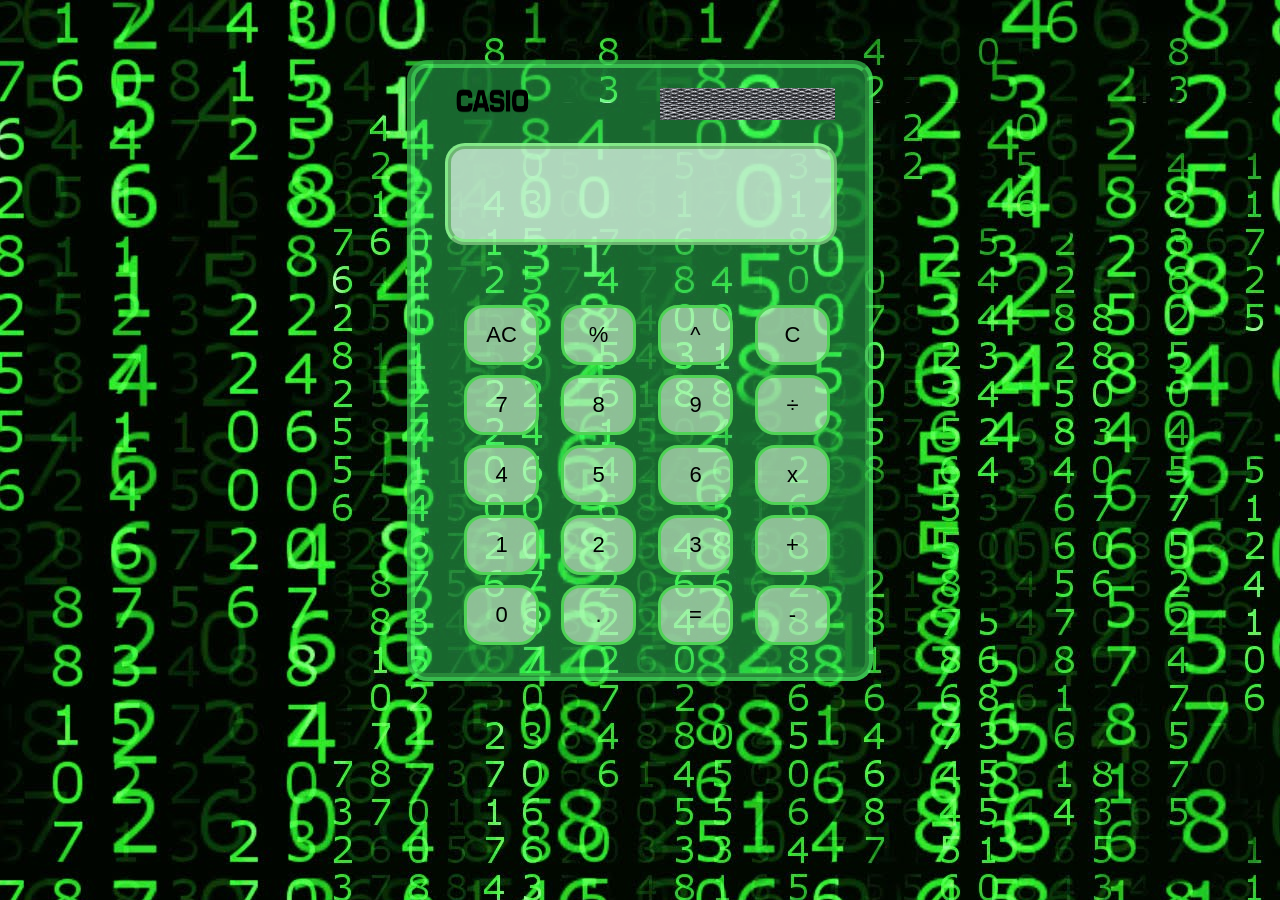
<file: P2/index.html>
<!DOCTYPE html>
<html lang="es" dir="ltr">
  <head>
    <meta charset="utf-8">
    <title>Calculadora Casio Nea</title>
    <link rel="stylesheet" href="index.css">
    <!-- Código Javascript -->
    <script src="index.js" defer></script>
  </head>
  <!-- Punto de entrada al código: en cuanto se haga
       cargado la página se llama a main() -->
  <body onload= "main()">
    <div class="calcu">
      <img style="float:left;" id="logo" src="casio.png" alt="logo de casio"/>
      <img style="float:right;" id="gris" src="gris.jpg" alt="rectangulo gris"/>
      <p id="display"></p>
      <div class="botones">
        <div class="primera_linea">
  <!--button type="button" value="3.14159265359" class="digito">π</button>-->
          <button class="boton" id="clear">AC</button>
          <button class="cdigito" value="*0.01">%</button>
          <button class="operacion" value="**">^</button>
          <button id="borra_ultimo">C</button>
        </div>
        <div class="segunda_linea">
          <button class="cdigito" value="7">7</button>
          <button class="cdigito" value="8">8</button>
          <button class="cdigito" value="9">9</button>
          <button class="operacion" value="/">÷</button>
        </div>
        <div class="tercera_linea">
          <button class="cdigito" value="4">4</button>
          <button class="cdigito" value="5">5</button>
          <button class="cdigito" value="6">6</button>
          <button class="operacion" value="*">x</button>
        </div>
        <div class="cuarta_linea">
          <button class="cdigito" value="1">1</button>
          <button class="cdigito" value="2">2</button>
          <button class="cdigito" value="3">3</button>
          <button class="operacion" value="+">+</button>
        </div>
        <div class="quinta_linea">
          <button class="cdigito" value="0">0</button>
          <button id= "punto" value=".">.</button>
          <button id="igual">=</button>
          <button class="operacion" value="-">-</button>
        </div>
      </div>
    </div>
  </body>
</html>
</file>
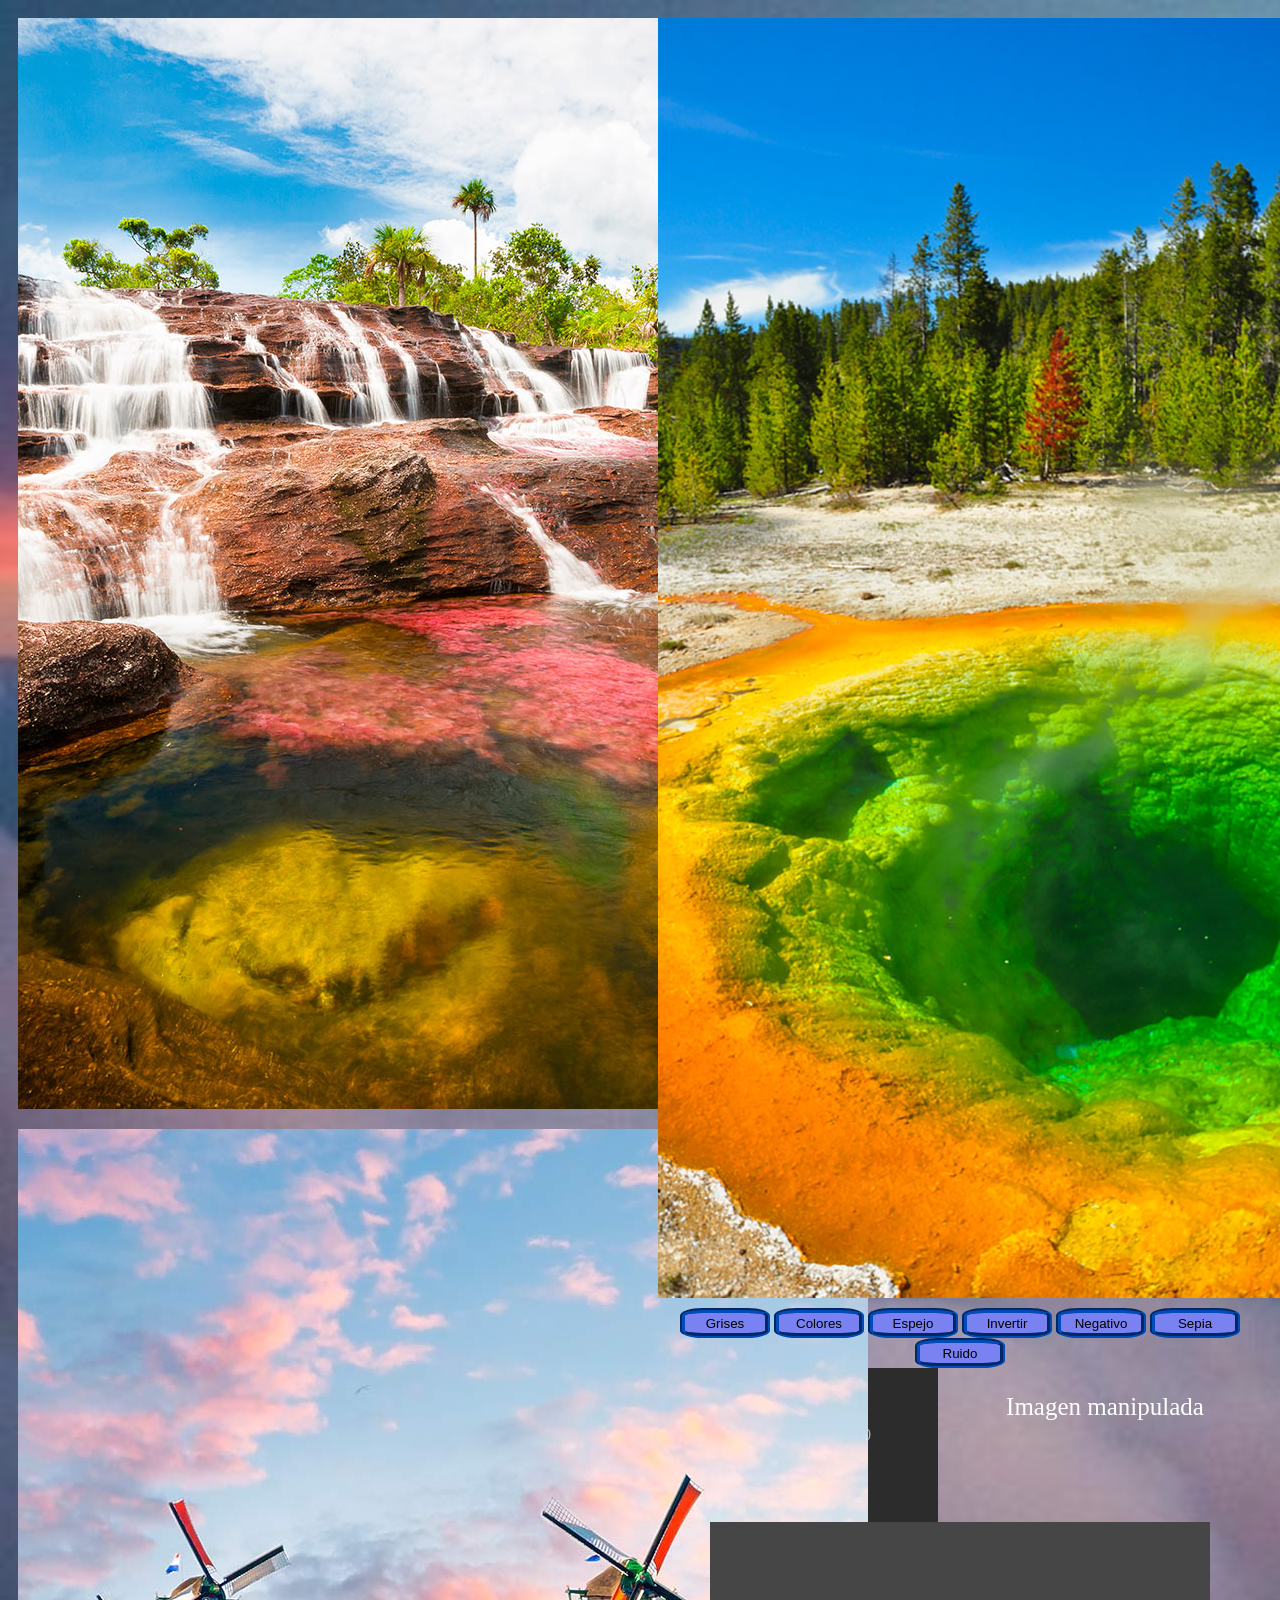
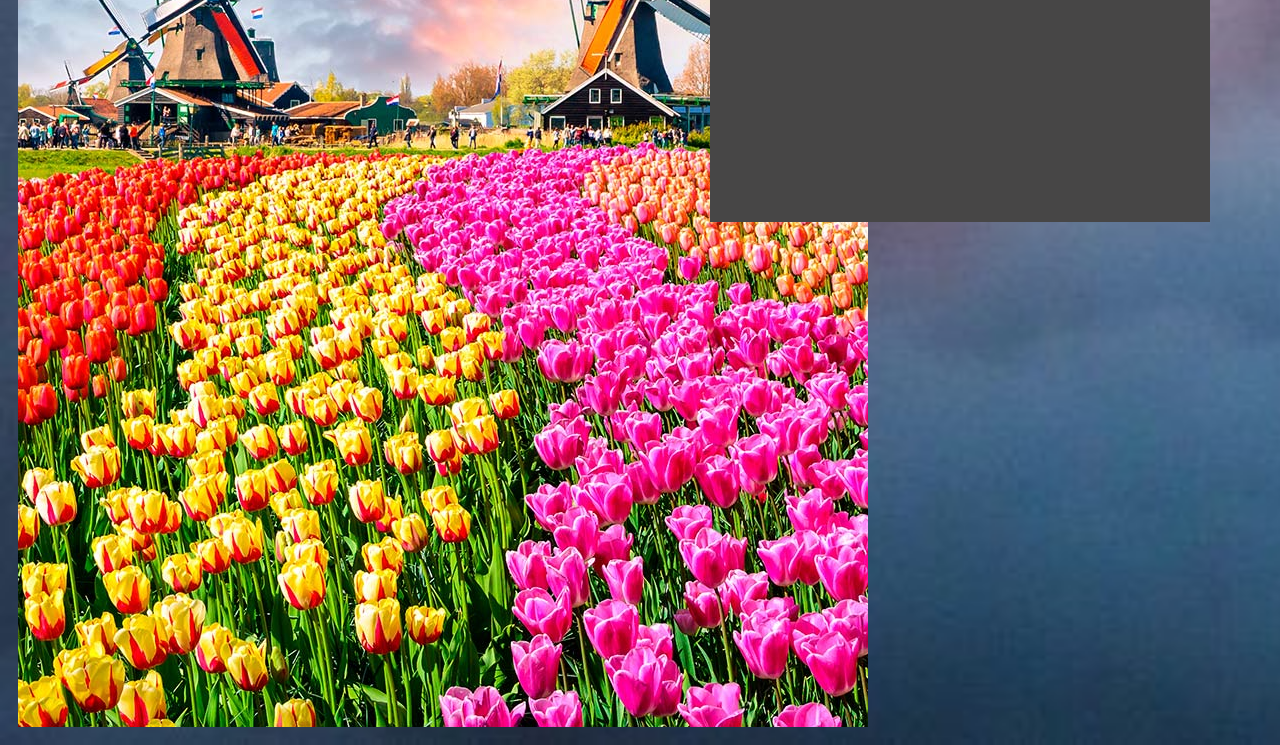
<file: P4/index.html>
<html lang="en">
<head>
    <meta charset="UTF-8">
    <meta http-equiv="X-UA-Compatible" content="IE=edge">
    <meta name="viewport" content="width=device-width, initial-scale=1.0">
    <link rel="stylesheet" href="style.css">
    <script src="filtros.js" defer></script>
    <title>Filtros</title>
</head>
    <body onload="main()">
        <div class="imagenes" id="original">
            <img src="img1.jpg" class="imag" >
            <img src="img2.jpg" class="imag">
            <img src="img3.jpg" class="imag">
            
        </div>
    <div class="buttons">
        <button class="modes">Grises</button>
        <button class="modes">Colores</button>
        <button class="modes">Espejo</button>
        <button class="modes">Invertir</button>
        <button class="modes">Negativo</button>
        <button class="modes">Sepia</button>
        <button class="modes">Ruido</button>
    </div>
    <div id="deslizadores">
        <div class="des">
            <label for="deslizador_R">Red</label>
            <input name="deslizador_R" type="range" id="deslizador_R" min="0" max="255" value="255"/>
            <span id="range_R">0</span>
            <br>
            <label for="deslizador_G">Green</label>
            <input name="deslizador_G" type="range" id="deslizador_G" min="0" max="255" value="255"/>
            <span id="range_G">0</span>
            <br>
            <label for="deslizador_B">Blue</label>
            <input name="deslizador_B" type="range" id="deslizador_B" min="0" max="255" value="255"/>
            <span id="range_B">0</span>
        </div>
    </div>
    <div class="center">
        <div class="imagenes">
            <p>Imagen manipulada</p>
            <canvas id="canvas"></canvas>
        </div>
   
</div>
    
</body>
</html>
</file>
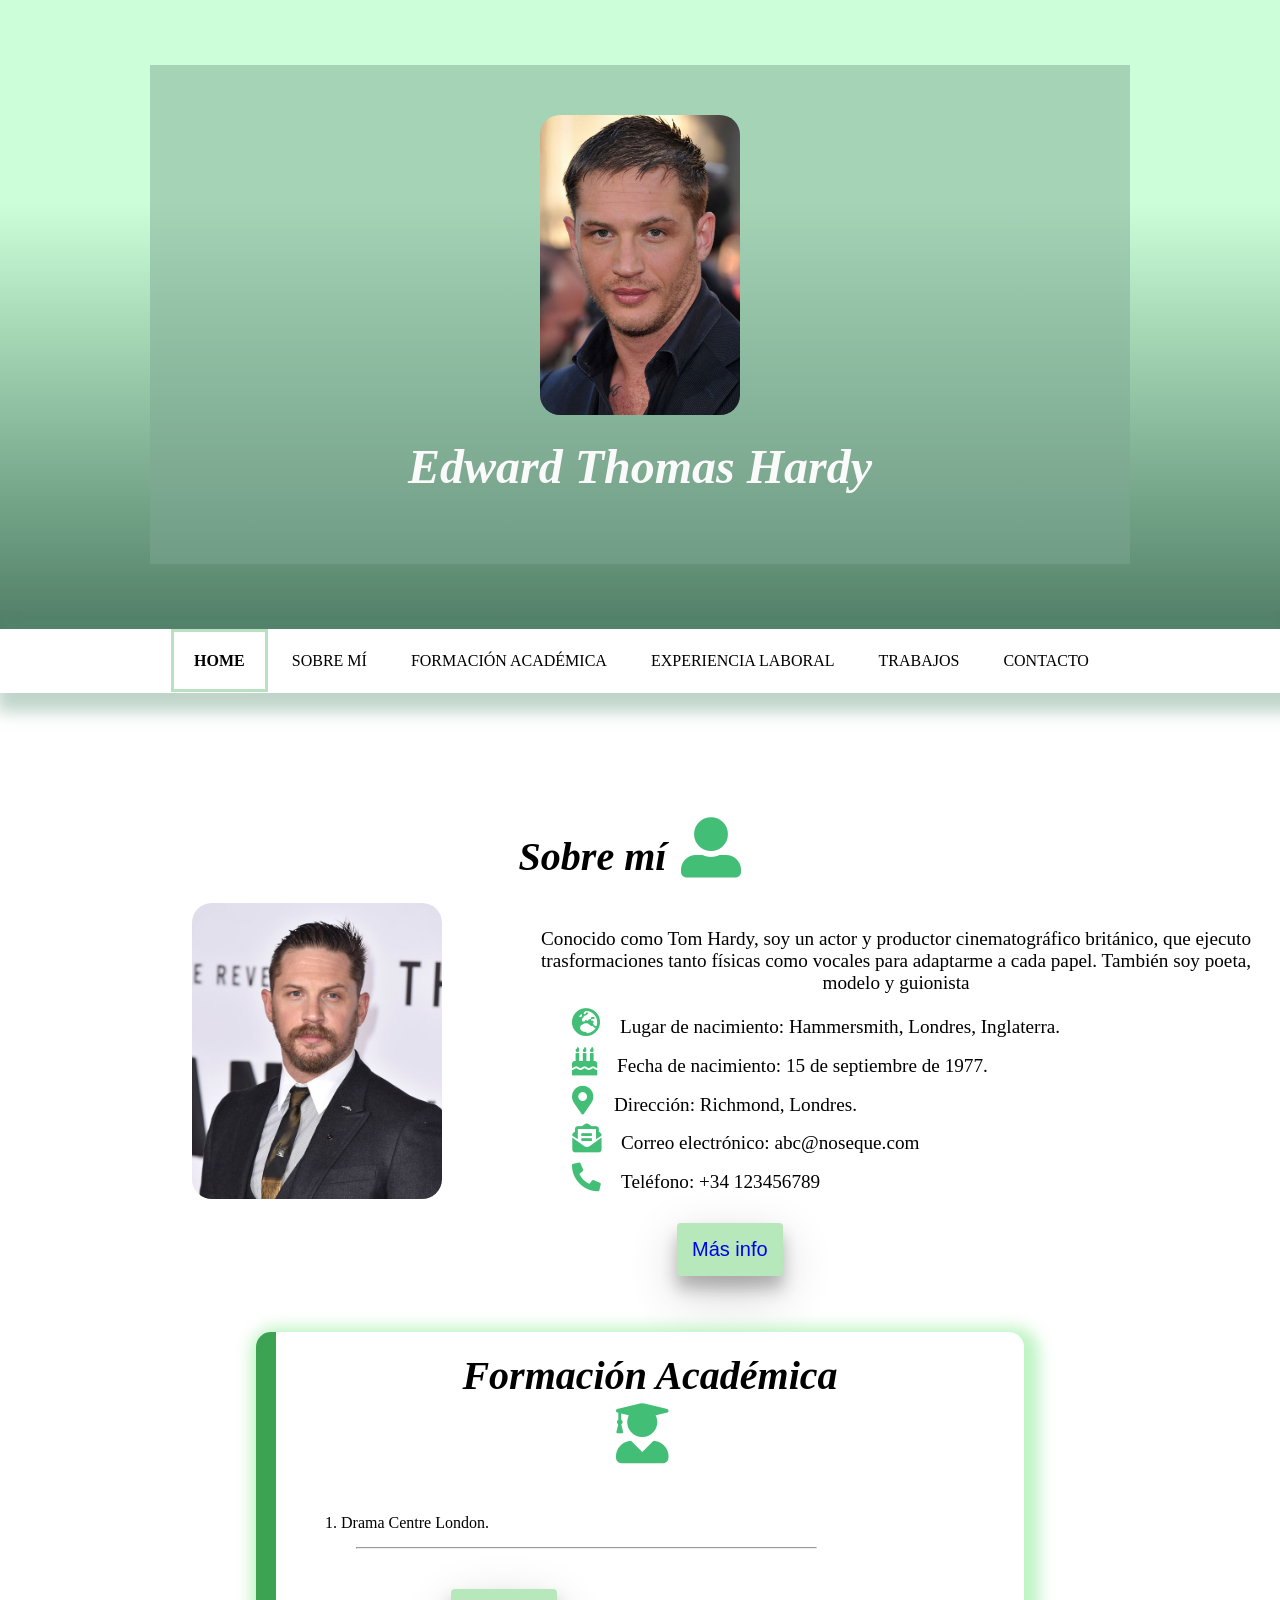
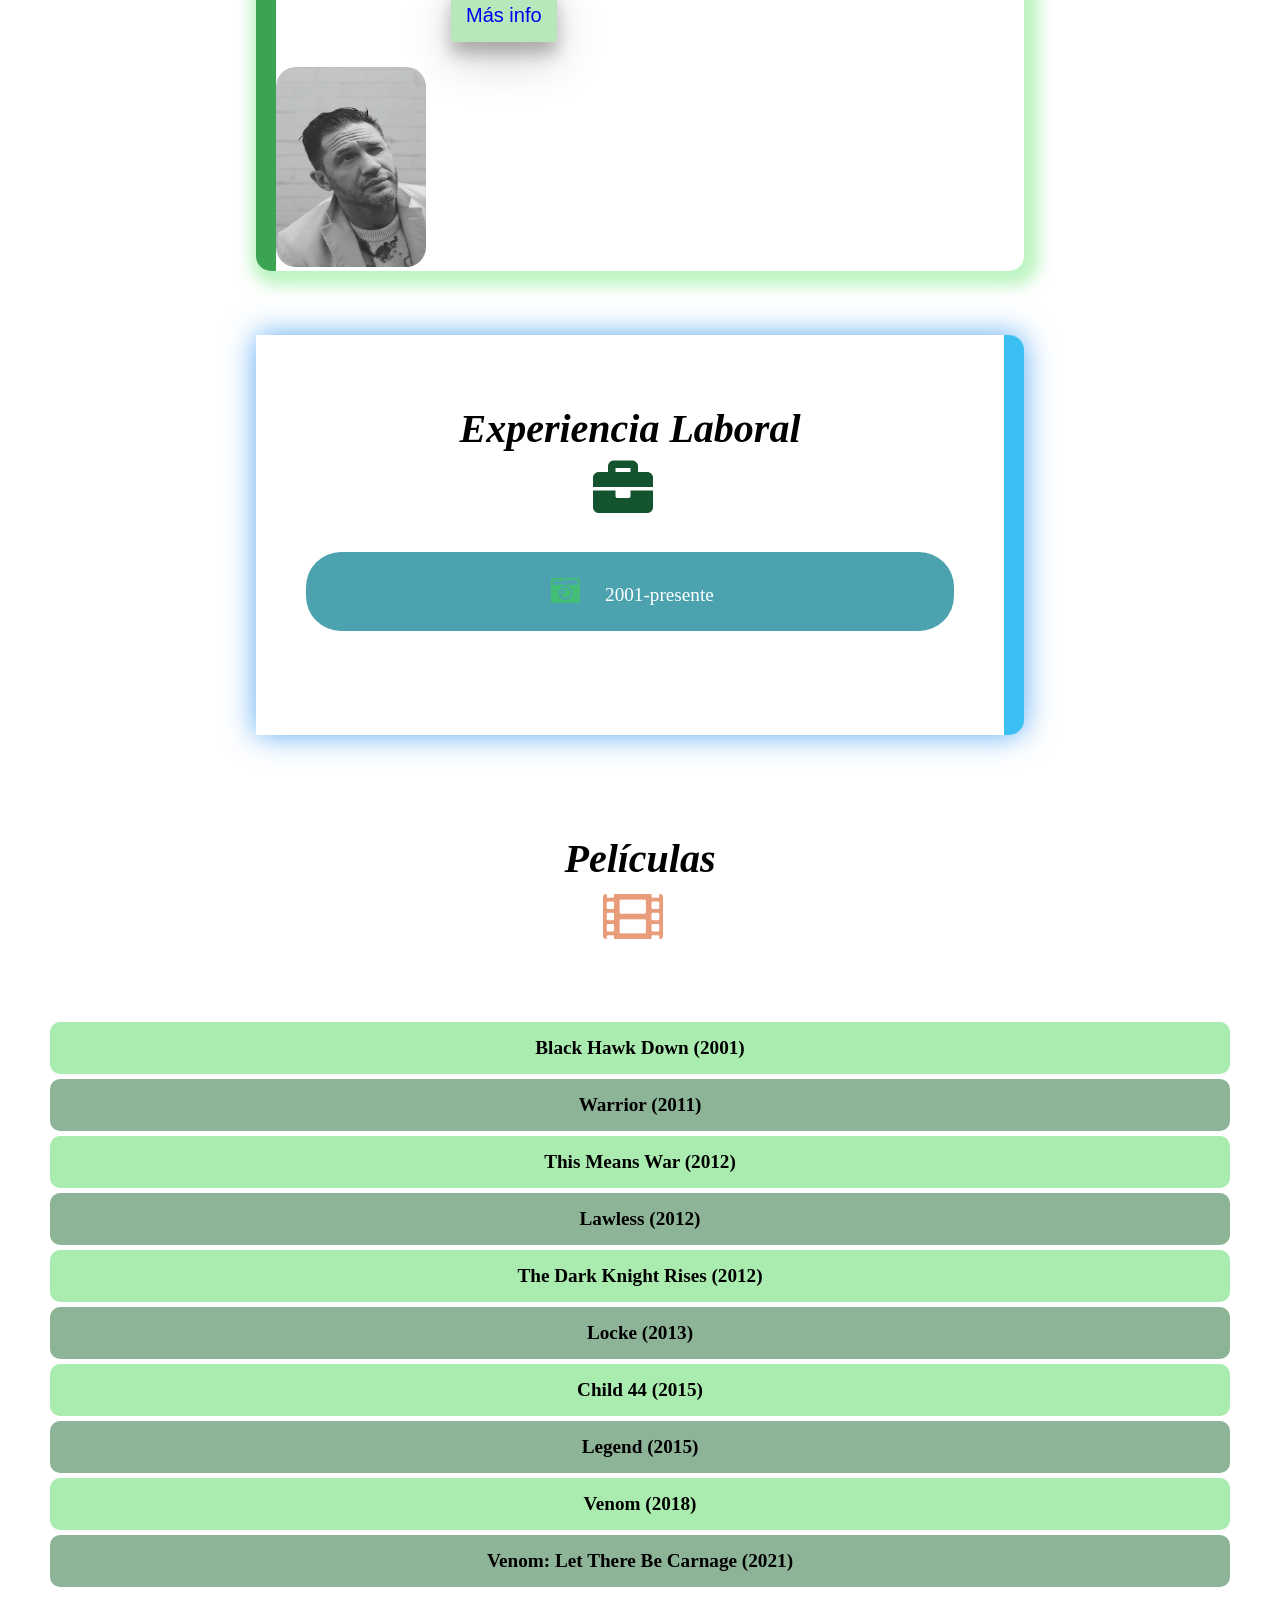
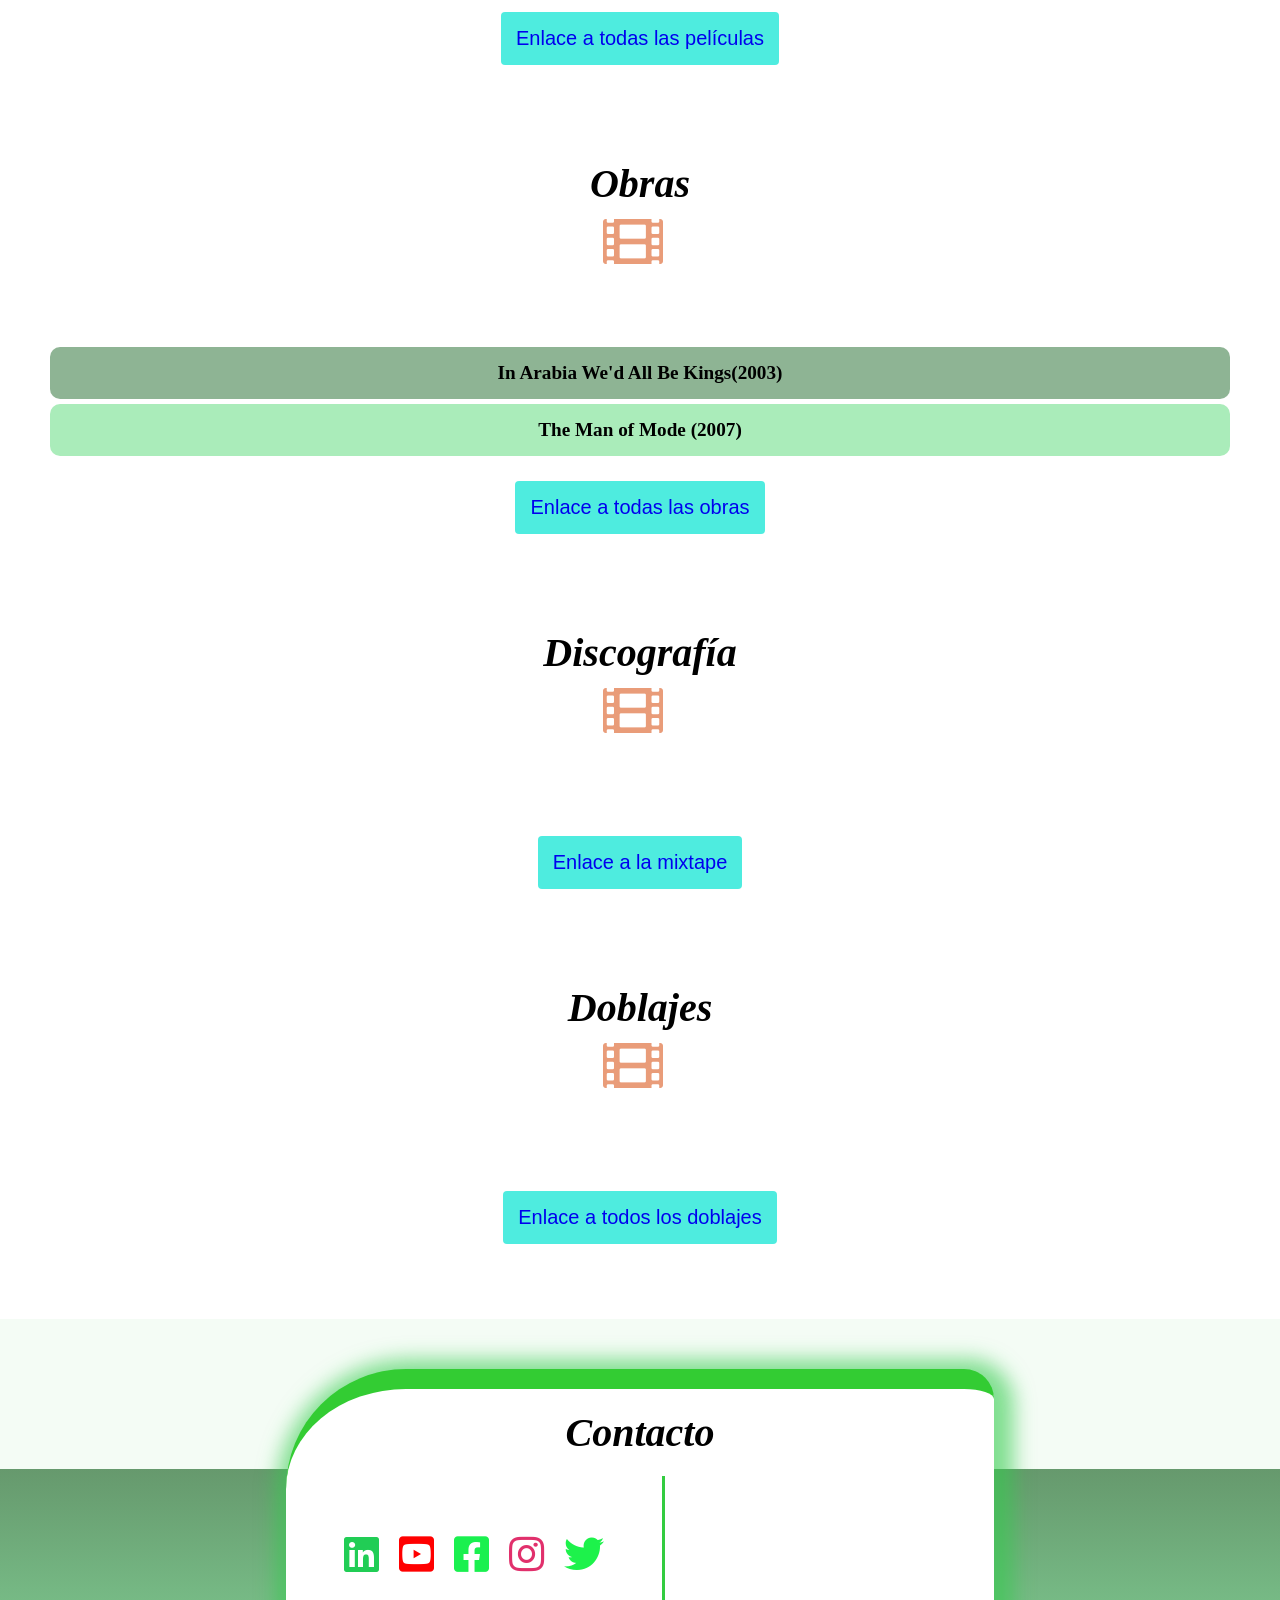
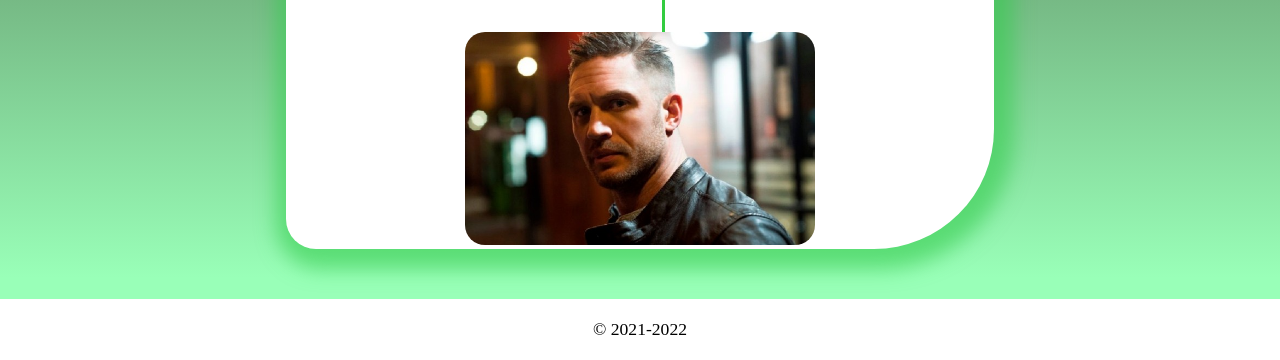
<file: P1/S1/index.html>
<!DOCTYPE html>
<html lang="es">
<head>
    <meta charset="UTF-8">
    <meta http-equiv="X-UA-Compatible" content="IE=edge">
    <meta name="viewport" content="width=device-width, initial-scale=1.0">
    <meta name="author" content="Sandra Barrilero Carrasco">
    <!-- Import styles-->
    <link rel="stylesheet" type="text/css" href="style.css">
    <!--Fontawsome icons-->
    <link rel="stylesheet" href="https://cdnjs.cloudflare.com/ajax/libs/font-awesome/5.15.2/css/all.min.css" />
    <!--Favicon-->
    <link rel="icon" href="imagenes/cv.png" type="image/png">    
    <!-- Page Title-->
    <title>Currículum</title>
</head>
<body>
    <!-- Header with image-->
    <header class="header">
        <div class="header-text">
            <img class="profile-pic" src="imagenes/profile.png" alt="profile-pic">
            <h1>Edward Thomas Hardy</h1>
        </div>
    </header>
     <!--- Menu -->
    <nav class="menu">
        <a href="#home" class="active">HOME</a>
        <a href="#aboutme">SOBRE MÍ </a>
        <a href="#formacion">FORMACIÓN ACADÉMICA</a>
        <a href="#exp-lab">EXPERIENCIA LABORAL</a>
        <a href="#trabajos">TRABAJOS</a>
        <a href="#contact">CONTACTO</a>
    </nav>

    <!-- Contents-->
    <div class="container">
        <!-- Sobre mí-->
        <div id="aboutme">
            <h2>Sobre mí <i class="fas fa-user-alt"></i> </h2>
            <div class="main">
                <p class="p_mi">Conocido como Tom Hardy, soy un actor y productor cinematográfico británico, que ejecuto trasformaciones tanto físicas como vocales para adaptarme a cada papel. También soy poeta, modelo y guionista</p>
                <ul class="lista">
                    <li><i class="fas fa-globe-europe"></i>Lugar de nacimiento: Hammersmith, Londres, Inglaterra.  </li>
                    <li><i class="fas fa-birthday-cake"></i>Fecha de nacimiento: 15 de septiembre de 1977. </li>
                    <li><i class="fas fa-map-marker-alt"></i>Dirección: Richmond, Londres. </li>                
                    <li><i class="fas fa-envelope-open-text"></i>Correo electrónico: <a href = "thardy:abc@noseque.com">abc@noseque.com</a></li>
                    <li><i class="fas fa-phone-alt"></i>Tel&eacutefono: <a href="tel: +00 123456789">+34 123456789</a></li>
                </ul>
                <button class="button_mi"><a href="https://es.wikipedia.org/wiki/Tom_Hardy" target="_blank"> Más info</a></button>                
            </div>
            <div class="img-aboutme">
                <img src="imagenes/sobremi.jpg" alt="img_sobremi" style="width:250px;">
            </div>
        </div>
        <!-- Formación -->
        <div class="sub_container">
            <div id="formacion" class="div-section section-formacion">
                <h2>Formación Académica <br><i class="fas fa-user-graduate"></i></h2>
                <div class="sub-acad">
                    <ol>
                        <li>Drama Centre London.</li><hr>
                    </ol>   
                    <button class=button_mi> <a href="https://es.wikipedia.org/wiki/Drama_Centre_London" target="_blank"> Más info</a></button>                
                </div>
                <div class="img-work">
                    <img class="work-pic" src="imagenes/work.gif" alt="gif_work", width="150px", height="200px">
                </div>
            </div>

            <!-- Exp Laboral -->
            <div id="exp-lab" class="div-section section-laboral">
                <h2>Experiencia Laboral <br><i class="fas fa-briefcase" style="color: rgb(19, 83, 46)"></i></h2>
                <div class="exp-laboral">
                    <p class="exp-1"><i class="fas fa-camera-retro"></i> 2001-presente </p>
                </div>
            </div>
        </div>
        <!-- Trabajos-->
        <div id="películas" class="div-section section-películas">
            <h2> Películas  <br><i class="fas fa-film" style="color: rgb(233, 156, 121)"></i></h2>
            <div class="li-películas">
                <p class="películas-3">Black Hawk Down (2001)</p>
                <p class="películas">Warrior (2011)</p>
                <p class="películas-3">This Means War (2012)</p>
                <p class="películas">Lawless (2012)</p>
                <p class="películas-3">The Dark Knight Rises (2012)</p>
                <p class="películas">Locke (2013)</p>
                <p class="películas-3">Child 44 (2015)</p>
                <p class="películas">Legend (2015)</p>
                <p class="películas-3">Venom (2018)</p>
                <p class="películas">Venom: Let There Be Carnage (2021)</p>
                <p><button class="button"><a href="https://es.wikipedia.org/wiki/Tom_Hardy#Filmograf%C3%ADa_completa" target="_blank">Enlace a todas las películas</a></button></p>
            </div>
        </div>
        <div id="obras" class="div-section section-obras">
             <h2> Obras  <br><i class="fas fa-film" style="color: rgb(233, 156, 121)"></i></h2>
            <div class="li-obras">
                <p class="obras">In Arabia We'd All Be Kings(2003)</p>
                <p class="obras-3">The Man of Mode (2007)</p>
                <p><button class="button"><a href="https://es.wikipedia.org/wiki/Tom_Hardy#Carrera_esc%C3%A9nica" target="_blank">Enlace a todas las obras</a></button></p>
            </div>
        </div>
        <div id="discografía" class="div-section section-discografía">
            <h2> Discografía  <br><i class="fas fa-film" style="color: rgb(233, 156, 121)"></i></h2>
            <div class="li-discografía">
                <p><button class="button"><a href="https://es.wikipedia.org/wiki/Tom_Hardy#Discograf%C3%ADa" target="_blank">Enlace a la mixtape</a></button></p>
            </div>
        </div>
      <div id="doblajes" class="div-section section-doblajes"></div>
            <h2> Doblajes  <br><i class="fas fa-film" style="color: rgb(233, 156, 121)"></i></h2>
            <div class="li-doblajes">
                <p><button class="button"><a href="https://es.wikipedia.org/wiki/Tom_Hardy#Doblaje_de_voz" target="_blank">Enlace a todos los doblajes</a></button></p>
            </div>
        </div>
     <div class="empty">
        </div>
        <!-- Contact details -->
        <div class="sub-caja-contact">
            <div id="contact" class="div-section section-contact">
                <h2>Contacto</h2>
                <div class="contact-info">
                    <!--<a href="https://github.com/" target="_blank"><i class="fab fa-github"></i></a>-->
                    <a href="https://www.linkedin.com/" target="_blank"><i class="fab fa-linkedin"></i></a>
                    <a href="https://www.youtube.com/" target="_blank"><i class="fab fa-youtube-square"></i></a>
                    <a href="https://www.facebook.com/" target="_blank"><i class="fab fa-facebook-square"></i></a>
                    <a href="https://www.instagram.com/" target="_blank"><i class="fab fa-instagram"></i></a>
                    <a href="https://twitter.com/" target="_blank"><i class="fab fa-twitter"></i></a>
                </div>
                <div class="form">                  
                   <img src="imagenes/imagen2.png" alt="">
                </div>
            </div>
        </div>

    </div>

    <!-- Footer -->
    <div class="footer">
        <footer>&#169; 2021-2022</footer>
    </div>


    </body>
</html>
</file>
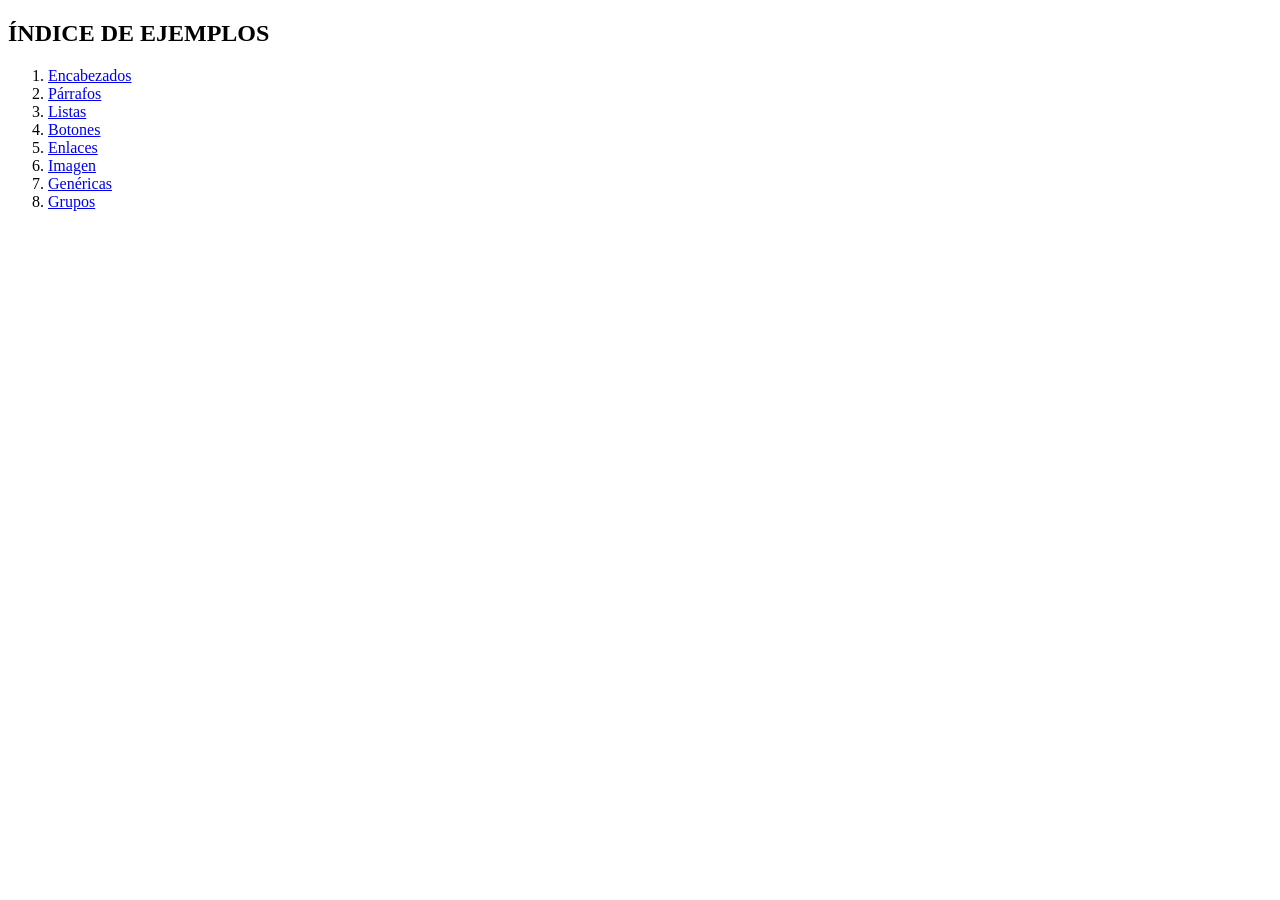
<file: P1/S2/index.html>
<!DOCTYPE html>
<html lang="en">
<head>
    <meta charset="UTF-8">
    <meta http-equiv="X-UA-Compatible" content="IE=edge">
    <meta name="viewport" content="width=device-width, initial-scale=1.0">
    <title>CV</title>
</head>
<body>
    
    <h2>ÍNDICE DE EJEMPLOS</h2>
    <ol>
        <li><a href="https://sbarri5.github.io/2021-2022-CSAAI-Practicas/P1/S2/01-encabezados.html">Encabezados</a></li>
        <li><a href="https://sbarri5.github.io/2021-2022-CSAAI-Practicas/P1/S2/02-párrafos.html">Párrafos</a></li>
        <li><a href="https://sbarri5.github.io/2021-2022-CSAAI-Practicas/P1/S2/03-listas.html">Listas</a></li>
        <li><a href="https://sbarri5.github.io/2021-2022-CSAAI-Practicas/P1/S2/05-botones.html">Botones</a></li>
        <li><a href="https://sbarri5.github.io/2021-2022-CSAAI-Practicas/P1/S2/06-enlaces.html">Enlaces</a></li>
        <li><a href="https://sbarri5.github.io/2021-2022-CSAAI-Practicas/P1/S2/07-imagen.html">Imagen</a></li>
        <li><a href="https://sbarri5.github.io/2021-2022-CSAAI-Practicas/P1/S2/08-genéricas.html">Genéricas</a></li>
        <li><a href="https://sbarri5.github.io/2021-2022-CSAAI-Practicas/P1/S2/09-grupos.html">Grupos</a></li>
    </ol>
</body>
</html>
</file>
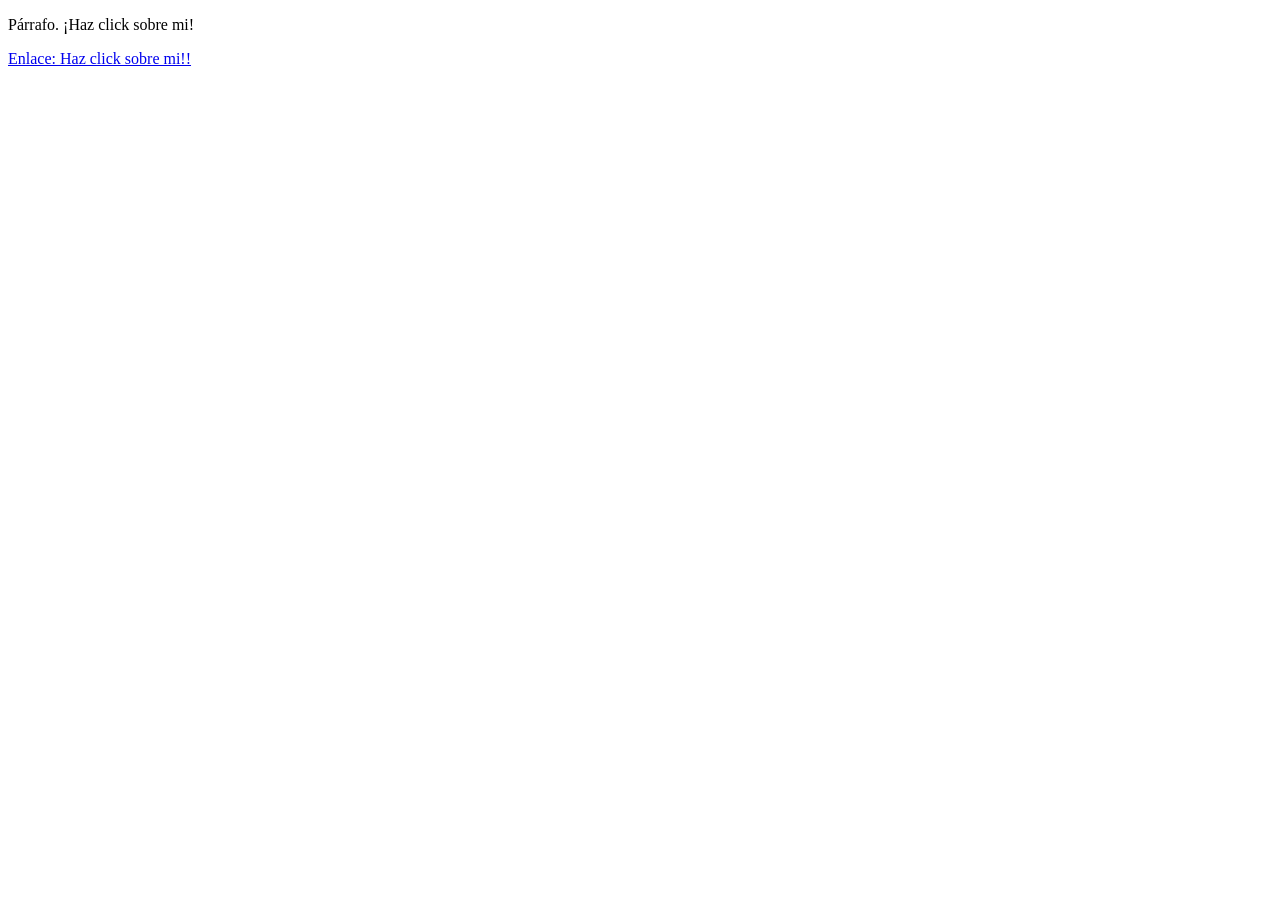
<file: P2/js-test01.html>
<!-- Ejemplo 1: Código javascript empotrado en las
     etiquetas de HTML -->

     <!DOCTYPE html>
     <html>
     <head>
         <meta charset="UTF-8">
         <meta http-equiv="X-UA-Compatible" content="IE=edge">
         <meta name="viewport" content="width=device-width, initial-scale=1.0">
         <title>Ejemplo 1</title>
     </head>
     <body>
     
         <!-- Párrafo. Al pulsar en el texto se ejecuta
              el código javascript indicado en el atributo onclick -->
         <p onclick="console.log('Pulsado sobre Párrafo');">
           Párrafo. ¡Haz click sobre mi!
         </p>
     
         <!-- Enlace: Al pulsar el enlace se ejecuta el código javascript 
              indicado en el atributo href -->
         <a href="javascript:console.log('Pulsado sobre el enlace');">
              Enlace: Haz click sobre mi!!
         </a>
     </body>
     </html>
</file>
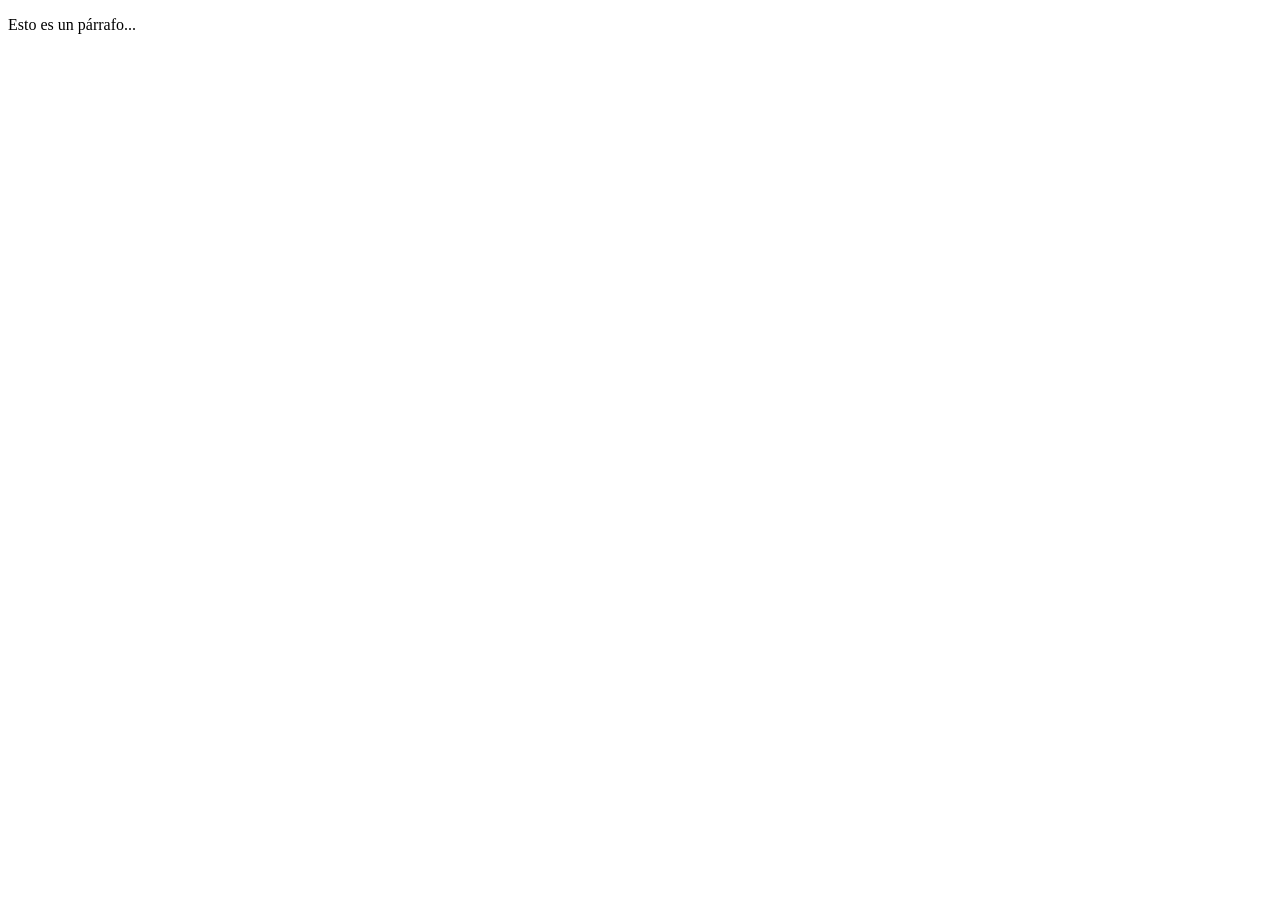
<file: P2/js-test02.html>
<!DOCTYPE html>
<html>
<head>
    <meta charset="UTF-8">
    <meta http-equiv="X-UA-Compatible" content="IE=edge">
    <meta name="viewport" content="width=device-width, initial-scale=1.0">
    <title>Ejemplo 2</title>
</head>
<body>

    <p>Esto es un párrafo...</p>

    <!-- Código Javascript-->
    <script>
        console.log("Mensaje 1...");
        console.log("Mensaje 2...");
    </script>
</body>
</html>
</file>
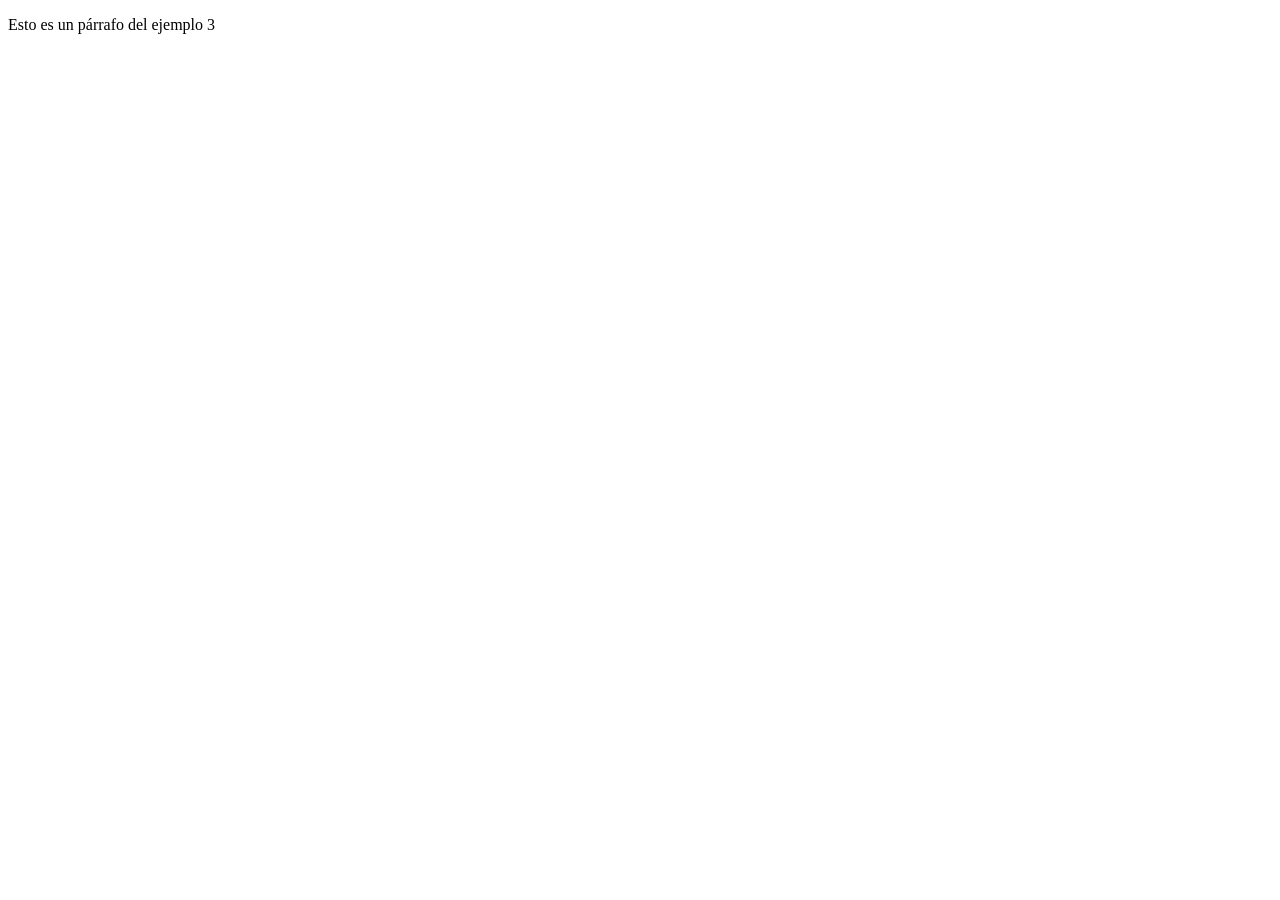
<file: P2/js-test03.html>
<!DOCTYPE html>
<html>
<head>
    <meta charset="UTF-8">
    <meta http-equiv="X-UA-Compatible" content="IE=edge">
    <meta name="viewport" content="width=device-width, initial-scale=1.0">
    <title>Ejemplo 3</title>

    <!-- Ejecutar el código js situado en un fichero externo -->
    <script src="Ej-03.js"></script>
</head>
<body>
    <p>Esto es un párrafo del ejemplo 3</p>
</body>
</html>
</file>
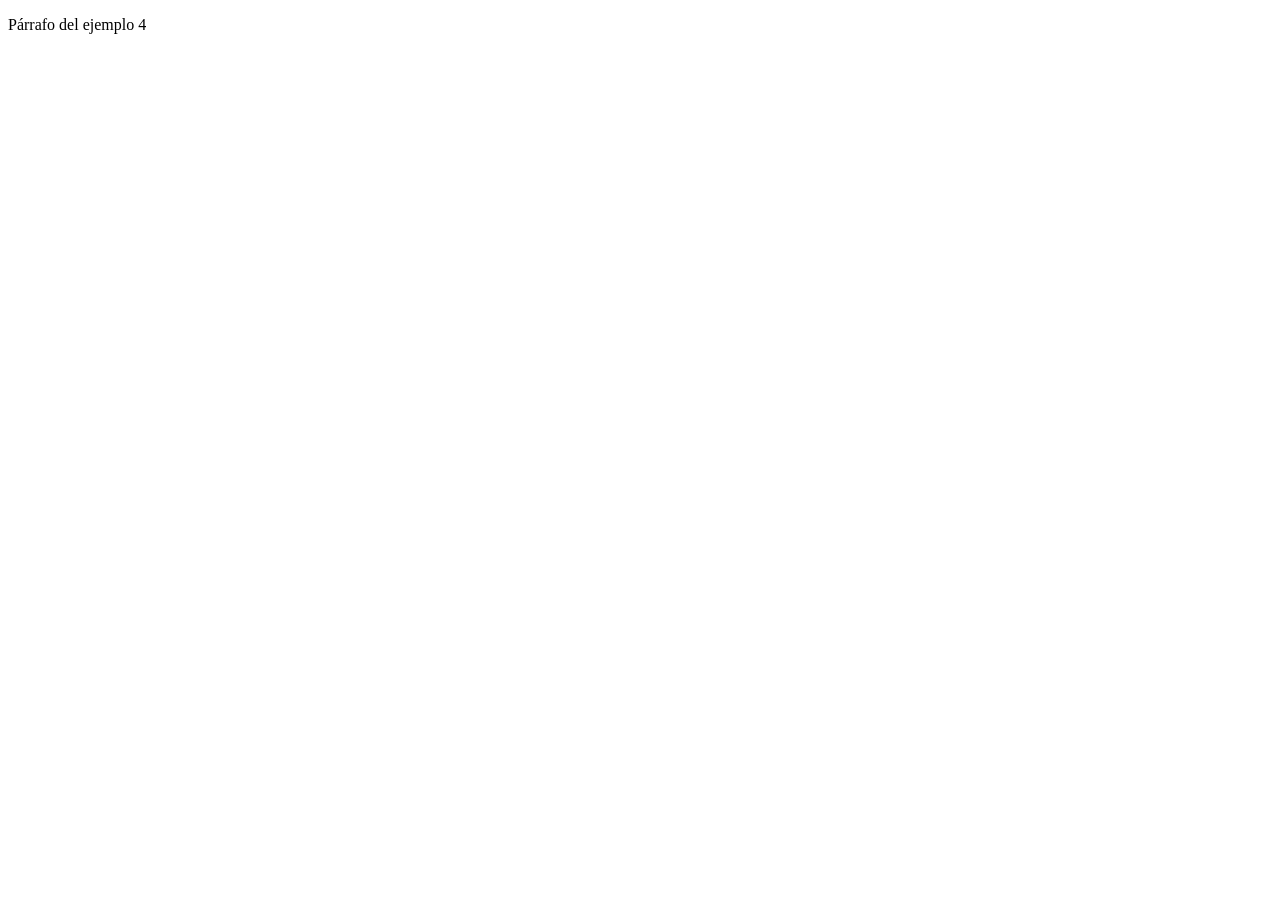
<file: P2/js-test04.html>
<!DOCTYPE html>
<html>
<head>
    <meta charset="UTF-8">
    <meta http-equiv="X-UA-Compatible" content="IE=edge">
    <meta name="viewport" content="width=device-width, initial-scale=1.0">
    <title>Ejemplo 4</title>
    <script src="Ej-04.js" defer></script>
</head>
<body>
    <p>Párrafo del ejemplo 4</p>
</body>
</html>
</file>
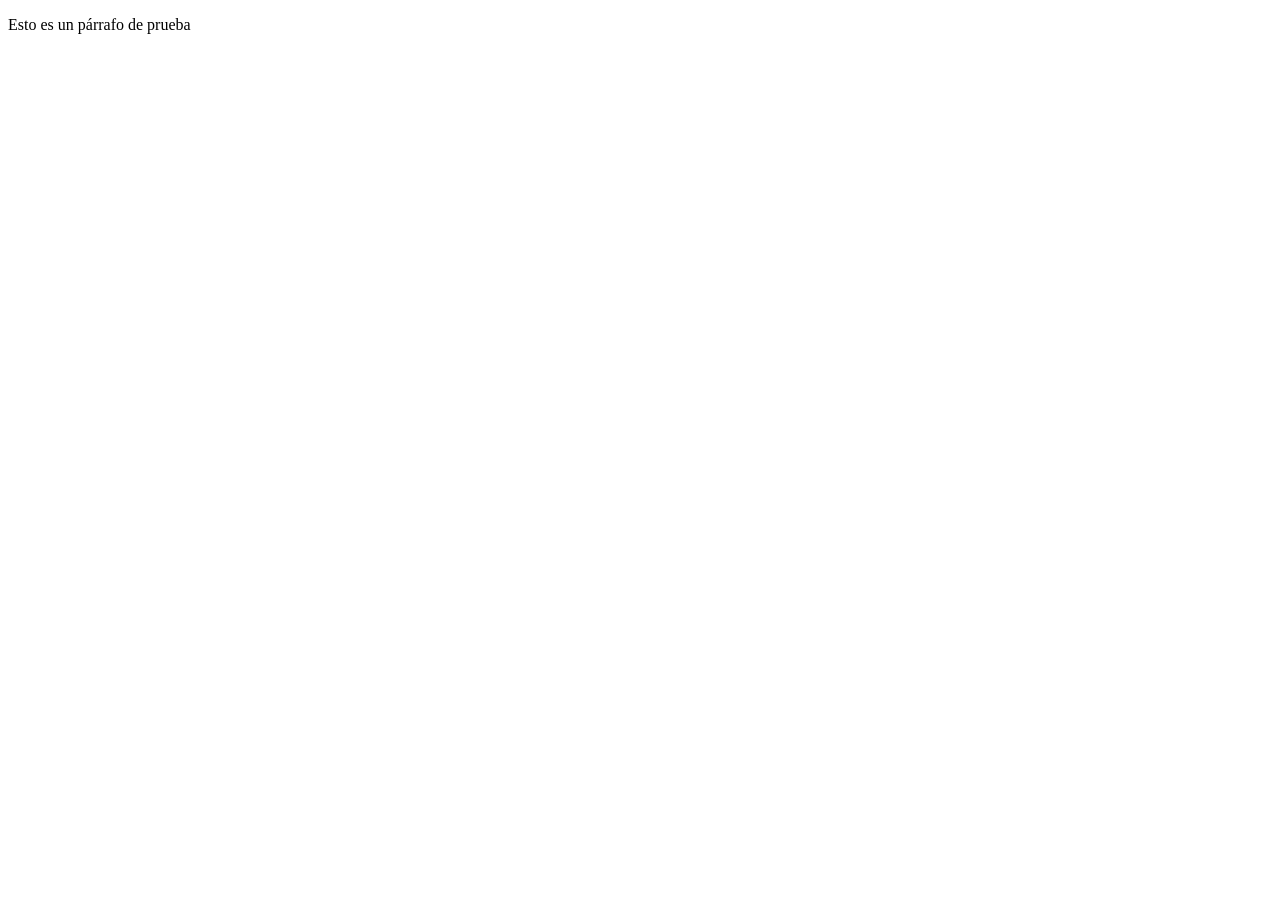
<file: P2/js-test05.html>
<!DOCTYPE html>
<html>
<head>
    <meta charset="UTF-8">
    <meta http-equiv="X-UA-Compatible" content="IE=edge">
    <meta name="viewport" content="width=device-width, initial-scale=1.0">
    <title>Ejemplo 5</title>

    <script src="Ej-05.js" defer></script>
</head>
<body>
    <!-- Este párrafo está identificado con el nombre "test" -->
    <p id="test">Esto es un párrafo de prueba</p>
</body>
</html>
</file>
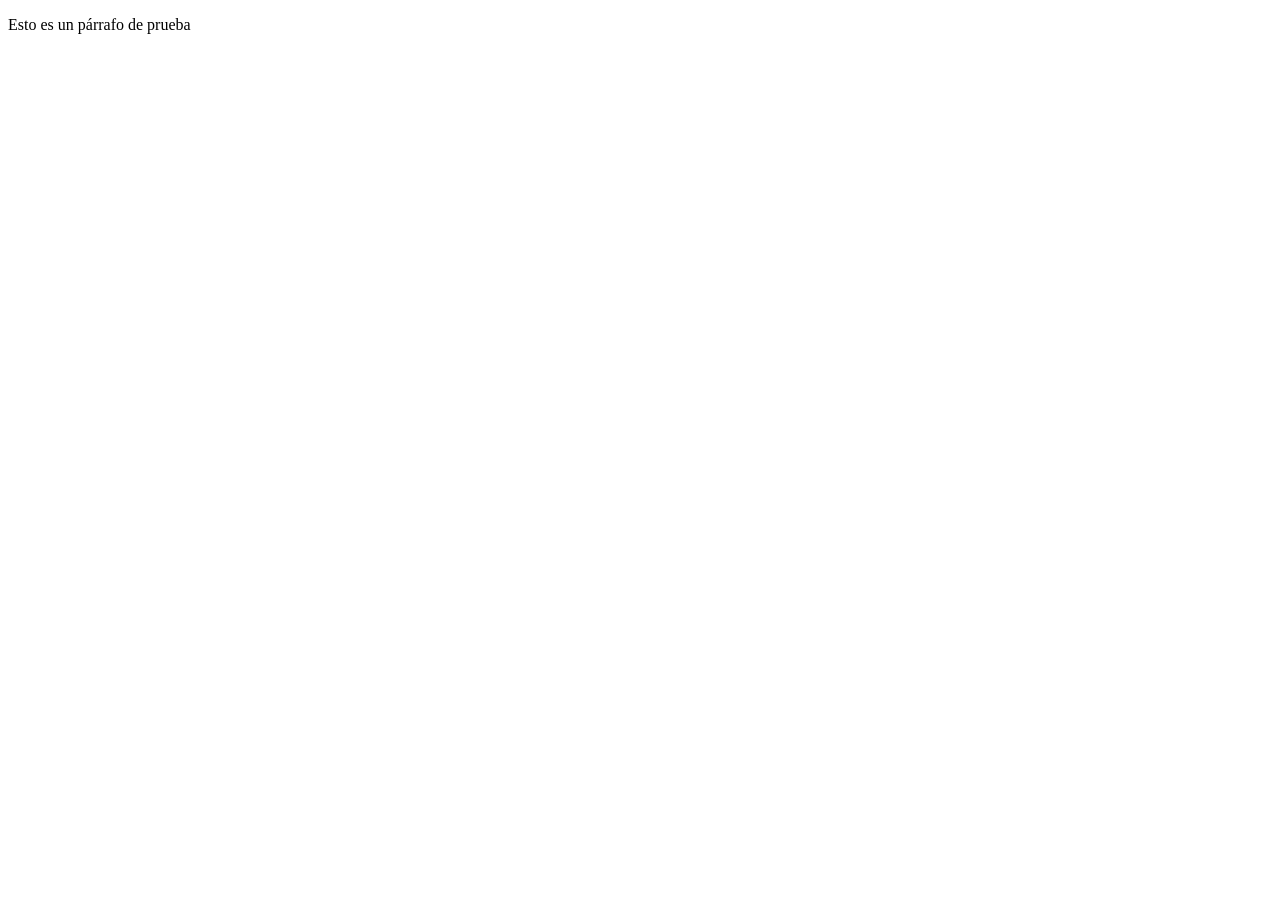
<file: P2/js-test06.html>
<!DOCTYPE html>
<html>
<head>
    <meta charset="UTF-8">
    <meta http-equiv="X-UA-Compatible" content="IE=edge">
    <meta name="viewport" content="width=device-width, initial-scale=1.0">
    <title>Ejemplo 6</title>

    <script src="Ej-06.js" defer></script>
</head>
<body>
    <p id="test">Esto es un párrafo de prueba</p>
</body>
</html>
</file>
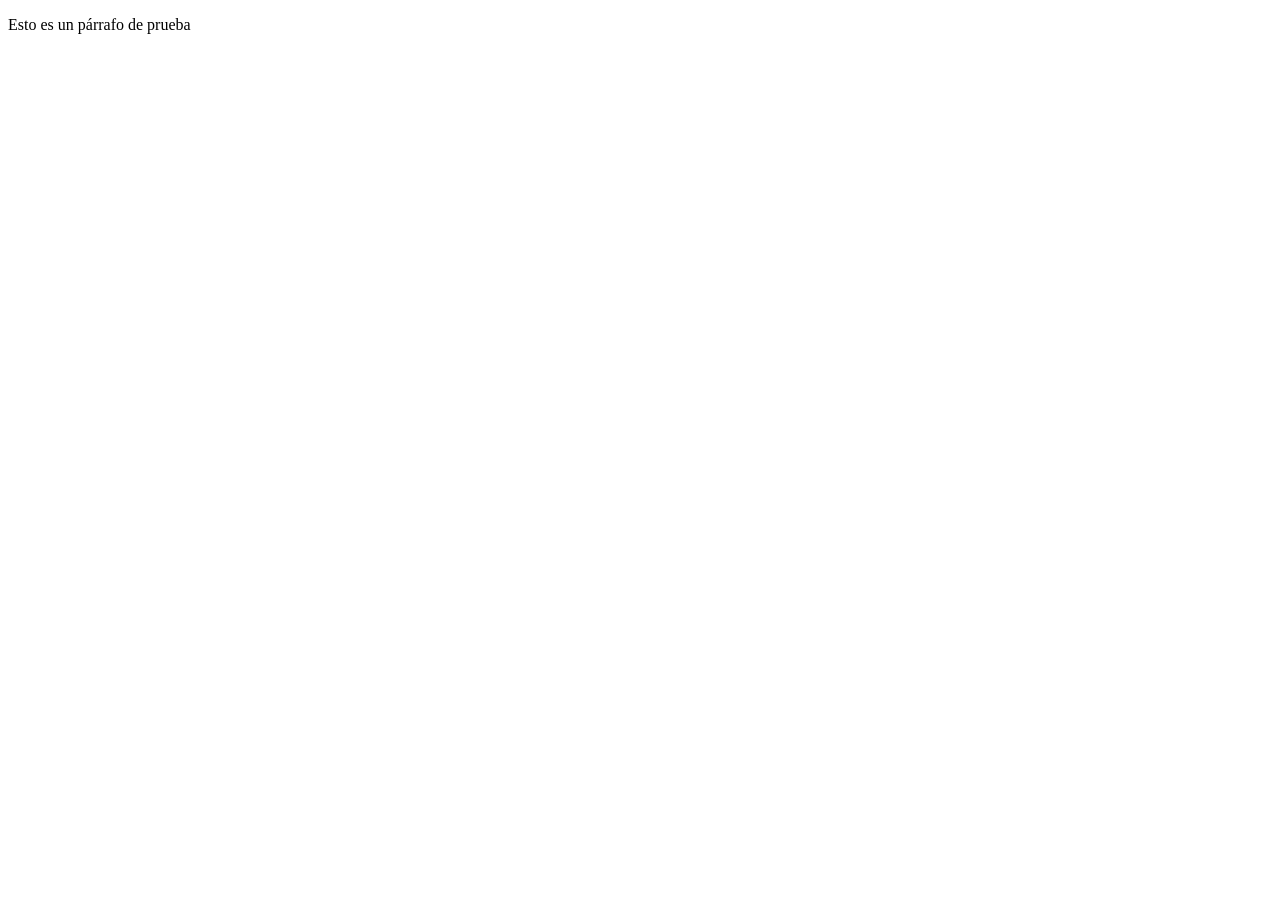
<file: P2/js-test07.html>
<!DOCTYPE html>
<html>
<head>
    <meta charset="UTF-8">
    <meta http-equiv="X-UA-Compatible" content="IE=edge">
    <meta name="viewport" content="width=device-width, initial-scale=1.0">
    <title>Ejemplo 7</title>

    <script src="Ej-07.js" defer></script>
</head>
<body>
    <p id="test">Esto es un párrafo de prueba</p>
</body>
</html>
</file>
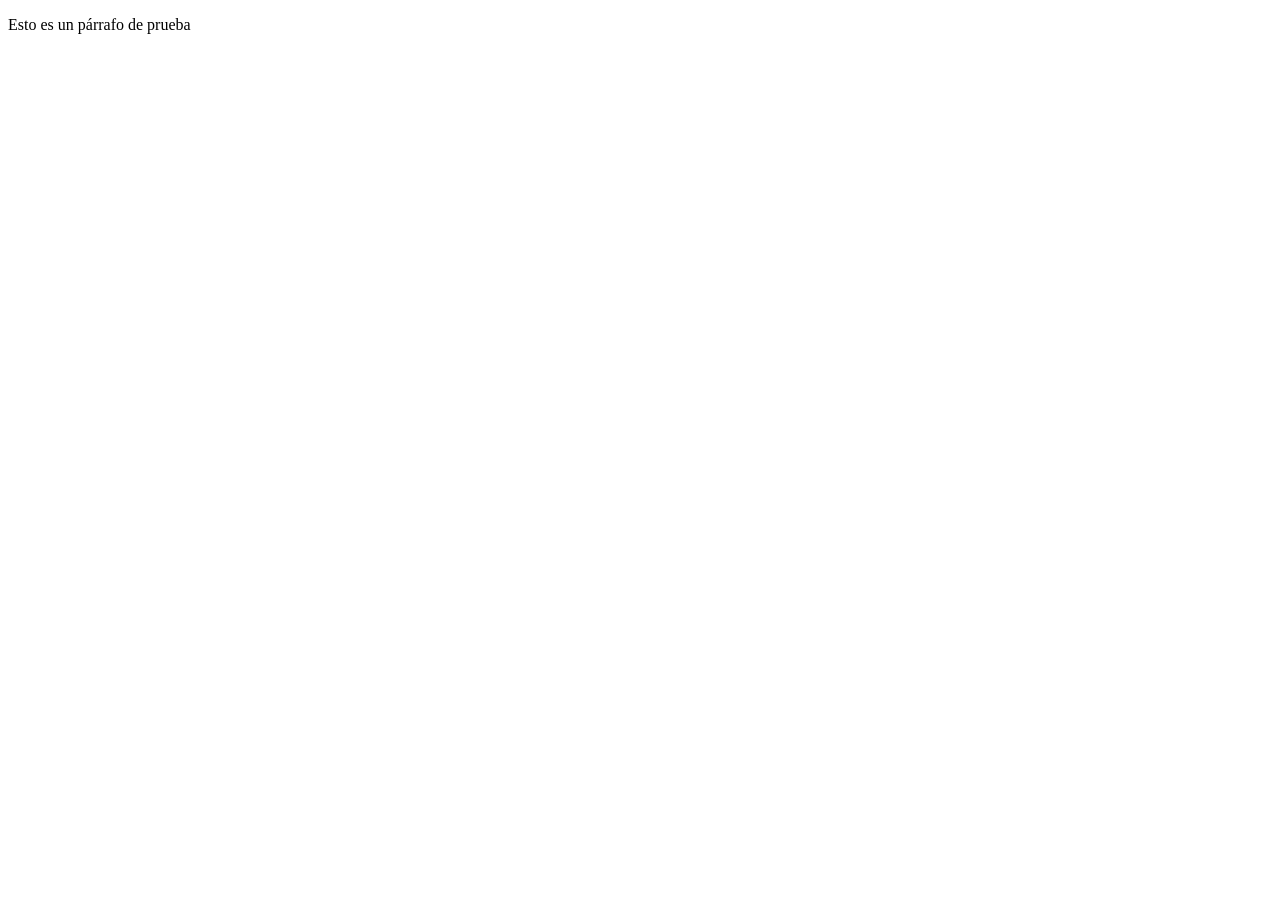
<file: P2/js-test08.html>
<!DOCTYPE html>
<html>
<head>
    <meta charset="UTF-8">
    <meta http-equiv="X-UA-Compatible" content="IE=edge">
    <meta name="viewport" content="width=device-width, initial-scale=1.0">
    <title>Ejemplo 8</title>

    <script src="Ej-08.js" defer></script>
</head>
<body>
    <p id="test">Esto es un párrafo de prueba</p>
</body>
</html>
</file>
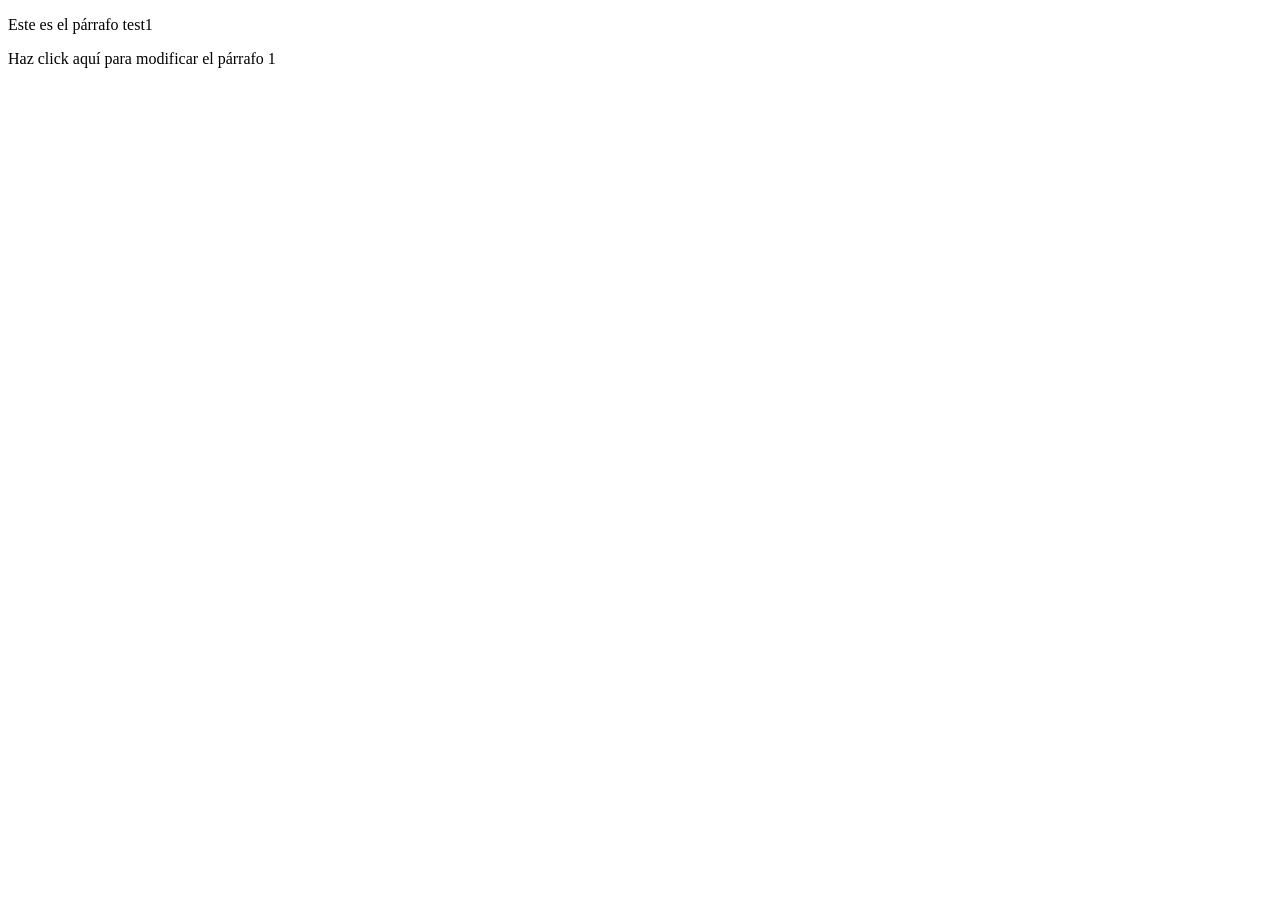
<file: P2/js-test09.html>
<!DOCTYPE html>
<html lang="en">
<head>
    <meta charset="UTF-8">
    <meta http-equiv="X-UA-Compatible" content="IE=edge">
    <meta name="viewport" content="width=device-width, initial-scale=1.0">
    <title>Ejemplo 9</title>
    <script src="Ej-09.js" defer></script>
</head>
<body>
    <p id="test1">Este es el párrafo test1</p>
    <p id="test2">Haz click aquí para modificar el párrafo 1</p>
</body>
</html>
</file>
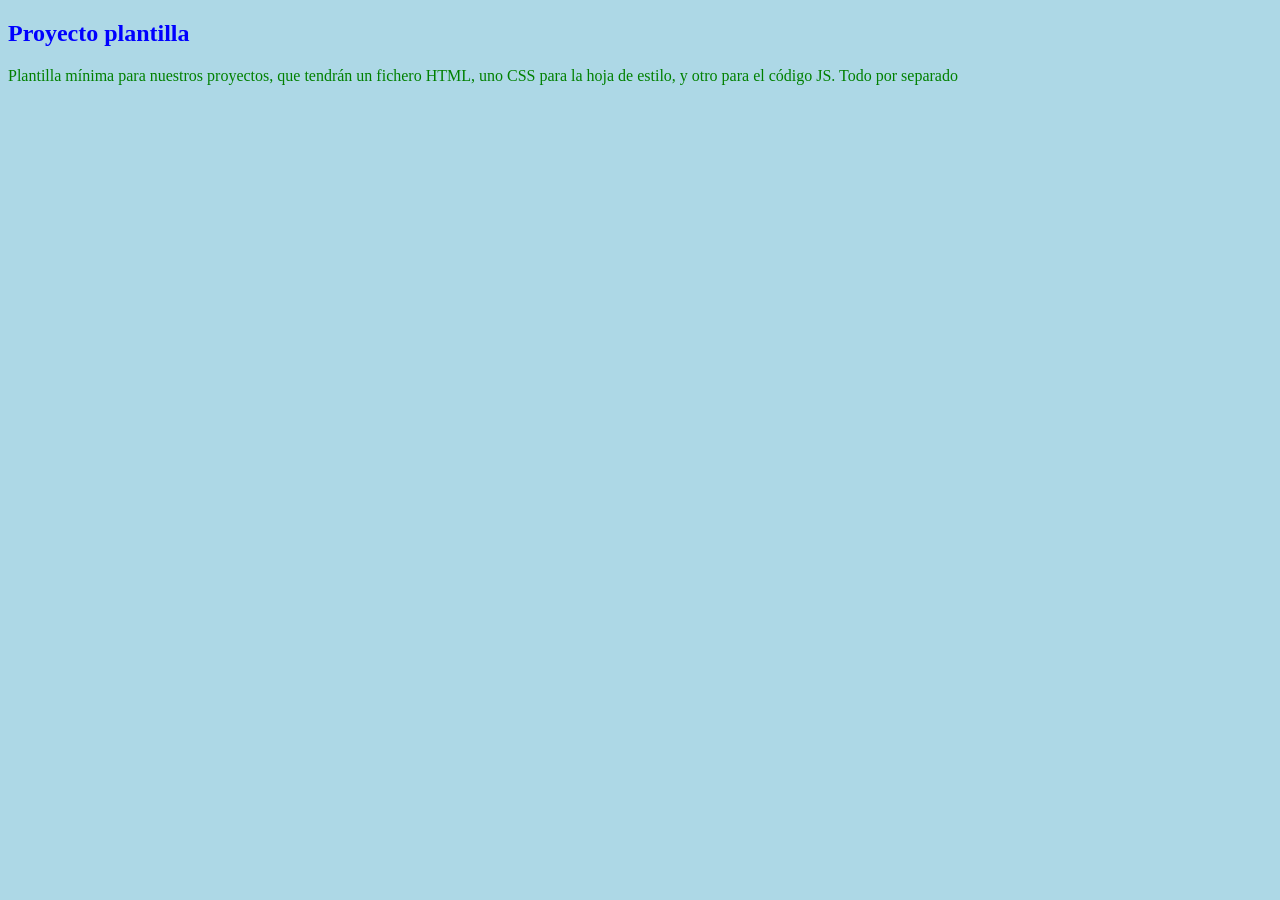
<file: P2/plantilla.html>
<!DOCTYPE html>
<html>
<head>
    <meta charset="UTF-8">
    <meta http-equiv="X-UA-Compatible" content="IE=edge">
    <meta name="viewport" content="width=device-width, initial-scale=1.0">
    <title>Plantilla</title>

    <!-- Hoja de estilo -->
    <link rel="stylesheet" href="plantilla.css">

    <!-- Código javascript -->
    <script src="plantilla.js" defer></script>
</head>
<body>
    <h2>Proyecto plantilla</h2>
    <p>Plantilla mínima para nuestros proyectos, que tendrán un 
        fichero HTML, uno CSS para la hoja de estilo, y otro para el  
        código JS. Todo por separado
    </p>
</body>
</html>
</file>
<file: P2/index.css>
body {
    background-image: url('num.jpg');
  }
  
  #logo {
    width: 75px;
    height: 25px;
    margin-left: 40px;
  }
  
  #gris {
    width: 175px;
    height: 32px;
    margin-right: 30px;
  }
  
  .calcu{
      padding-top: 20px;
      padding-bottom: 23px;
      background-color: rgba(60, 248, 116, 0.4);
      border-radius: 20px 20px 20px 20px;
      border: 8px groove;
      border-color: rgba(79, 245, 101, 0.6);
      text-align: center;
      margin-top: 60px;
      margin-right: auto;
      margin-left: auto;
      width: 450px;
  }
  
  p {
    background-color: rgba(213, 243, 223, 0.8);
    color: rgba(25, 25, 25, 0.9);
    text-align: right;
    font-size: 55px;
    width: 380px;
    height: 90px;
    border-radius: 20px 20px 20px 20px;
    border: 6px ridge;
    border-color: rgba(104, 243, 104, 0.6);
    margin-left: 30px;
    /* Para no salirnos del display */
    white-space: nowrap;
    overflow: visible;
    text-overflow: clip clip;
  }
  
  button{
      background-color: rgba(218, 250, 218, 0.6);
      color: black;
      padding: 14px;
      font-size: 22px;
      margin: 5px 2px;
      margin-left: 16px;
      border-radius: 20px 20px 20px 20px;
      border: 3px solid rgb(79, 211, 85);
      width: 75px;
    }
  
  button:hover{
    background-color: rgb(39, 253, 75);
  }
</file>
<file: P4/style.css>
body {
  text-align: center;
  background-image: url(fondo.jpg);
  background: cover;
  background-size: cover;
  column-count: 2;
  }

button{
  width: 90px;
  height: 30px;
  background-color: rgb(122, 130, 241);
  border-style:groove;
  border-color: rgb(3, 75, 184);
  border-width: 5px;
  border-radius: 25%;
}
button:hover {
  background-color: #929191;
  color: white;
}

body {
  background-color: #151515;
  font-family: 'Roboto';
}
p {
 color:white;
  font-size: 25px;
}

.imag{
width:auto;
height:auto;
text-align:center;
margin: 10px;
}


.center{
  text-align:center;
}

#deslizadores{
  display: block;
  float: left;
  background-color: #2c2c2c;
  padding: 20px;
  color:  #b3b3b3;
  width: 250px;
}


canvas{
  width: 500px;
  height: 300px;
  background-color: rgb(71, 70, 70);
}



#deslizador_R, #deslizador_G, #deslizador_B{
  display: block;
  float: left;
}

span{
    display: inline-block;
    margin-left: 5px;
}


label{
  margin: 50px;
}
</file>
<file: P1/S1/style.css>
* {
    box-sizing: border-box;
    margin: 0px;
  }
  /*style unordered list*/
  ul{list-style: none;}
  /*style icon in general*/
  i.fas{
    font-size: 1.5em;
    padding: 5px;
    margin-right: 15px;
    color: rgb(67, 190, 118);
  }
  /* Style for header*/
  .header {
    background: linear-gradient(to top, #4f7e66 0%, #ccffd9 68%);
    padding: 50px 150px;
    /*min-height: 500px;*/
  }
  .sub_container{
    background: linear-gradient(to bottom, #578b63 0%, #a2f8a9 95%);
    background-attachment: fixed;
    padding: 25px 0px 80px;
  }
  /*styles for headers*/
  h1 , h2{ /* same styles for h1 and h2*/
    text-align: center; 
    padding: 20px;
    font-style: oblique;
    font-family: serif;
  }
  h1{ /*margin-top: 120px;*/ color: rgb(250, 250, 250); font-size: 3em;}
  h2{font-size: 2.5em;}
   
  /*styles header text*/
  .header-text{
    background: rgba(126, 167, 148, 0.5);
    padding: 50px;
    text-align: center;
    min-height: 400px;
    margin: 15px auto;
  }
  .profile-pic{width:auto; height:300px;}
  /*Style for menu*/
  .menu {
    box-shadow: 7px 9px 15px 10px rgba(98, 151, 122, 0.4);
    padding: 12px;
    text-align: center;
  }
  .menu a {
    padding:20px;
    text-decoration: none;
    color:black;
    line-height: 40px;
  }
  .menu a.active{
    font-weight: bold;
    border: #b8e0c1 solid;
  }
  .menu a:hover{
    background-color: #bddcc5;
    font-style: italic;
    font-weight: bold;
  }
  /*style container*/
  .container{overflow: auto;margin-top: 100px;}
  /*Style for contents*/
  #aboutme {min-height: 450px;}
  .main {
    float: right;
    width: 60%;
    padding: 15px;
  }
  .lista a{
    text-decoration: none;
    color: black;
  }
  .lista li{font-size: 1.2em;}
  .img-aboutme {
    width: 25%;
    float: right;
    /*margin: 0px 0px 0px 150px;*/
  }
  img{border-radius: 20px;}
  .p_mi{
    padding: 10px;
      text-align: center;
      font-size: 1.2rem;
  }
  .button_mi{
    padding: 15px;
    margin-left: 150px;
    margin-top: 25px;
    background-color: #b7e8bb;
    border-radius: 4px;
    border: none;
    color: #0c0c0c;
    text-align: center;
    font-size: 20px;
    cursor: pointer;
    box-shadow: 0 12px 16px 0 rgba(0,0,0,0.24), 0 17px 50px 0 rgba(0,0,0,0.19);
  }
  /*mismo estilo para formacion laboral y contacto*/
  .section-formacion,.section-laboral,.section-contact{
    width: 60%;
    margin: 5% 20% 0 20%;
    min-height: 400px;
    background: #ffffff;
  }
  /*style section formacion*/
  .section-formacion{
    border-left: rgb(59, 163, 82) solid;
    border-radius: 15px;
    box-shadow:5px 5px 15px 10px rgba(65, 224, 78, 0.34);
    border-width: 0px 0px 0px 20px;
  }
  .formacion-img{
    height: 200px;
    width: 200px;
    float: right;
    margin: 75px -25px 0;
  }
  .sub-acab li{font-size: 1 em;}
  .work-gif{
    width: 25%;
    float: right;
  }
  header-text {text-align: right;}
  

  /*experiencia laboral*/
  .section-laboral p{
    padding: 20px;
    margin: 10px 0 10px 0;
    color: white; 
    text-align: center;
    font-size: 1.2em;
  }
  .exp-1 {width: 100%; background-color: #4ca3af; float:left;border-radius: 35px;}
  .sub-acad{padding: 25px;}
  .sub-acad hr{   
    width: 70%;
    margin: 15px;
  }
  .section-trabajo,.empty{background-color:rgba(183, 231, 187, 0.15); min-height: 150px;}
  /*style section trabajos*/
  .section-laboral{
    border-right: rgb(60, 191, 243) solid;
    border-radius: 0px 15px 15px 0px;
    box-shadow:0px 0px 30px rgba(53, 150, 240, 0.81);;
    border-width: 0px 20px 0px 0px;
    padding: 50px;
  }
  .li-películas{padding: 50px;}
  .li-películas p{
    padding: 15px;
    font-size: 1.2rem;
    margin-bottom: 5px;
    text-align: center;
    font-weight: bold;
  }
  .películas {width: 100%; background-color: #669973bb;border-radius: 10px;}
  .películas-3 {width: 100%; background-color: #aaecaf;border-radius: 10px;}

  .li-obras{padding: 50px;}
  .li-obras p{
    padding: 15px;
    font-size: 1.2rem;
    margin-bottom: 5px;
    text-align: center;
    font-weight: bold;
  }
  .obras {width: 100%; background-color: #66996dbb;border-radius: 10px;}
  .obras-3 {width: 100%; background-color: #aaecba;border-radius: 10px;}

.li-discografía{padding: 50px;}
  .li-discografía p{
    padding: 15px;
    font-size: 1.2rem;
    margin-bottom: 5px;
    text-align: center;
    font-weight: bold;
  }
  .li-doblajes{padding: 50px;}
  .li-doblajes p{
    padding: 15px;
    font-size: 1.2rem;
    margin-bottom: 5px;
    text-align: center;
    font-weight: bold;
  }
  
  /*style section contactos*/
  .sub-caja-contact {padding: 50px; background: linear-gradient(to bottom, #66996d 0%, #99ffb8 95%);}
  .section-contact{
    margin-top: -150px;
    min-height: 350px;
    text-align: center;
    border-top: rgb(51, 204, 51) solid;
    border-radius: 120px 30px;
    box-shadow: 5px 5px 20px 15px rgba(51, 204, 76, 0.6);
    border-width: 20px 0px 0px 0px;
  }
  .contact-info {
    float: left;
    margin: auto;
    padding: 50px;
    border-right: rgb(51, 204, 64) solid;
  }
  /*styles formulario contacto*/
  .form img{width: 350px;}
  label {padding: 15px;font-size: 1.2em;}
  .box{width: 30%;height: 40px;}
  /*styles iconos redes sociales*/
  i.fab{
    font-size: 2.5em;
    padding: 8px;
  }
  i.fab.fa-linkedin {color: rgb(33, 205, 85);}
  i.fab.fa-youtube-square {color: rgb(255, 0, 0);}
  i.fab.fa-facebook-square {color: rgb(26, 240, 79);}
  i.fab.fa-twitter {color: rgb(29, 242, 75);}
  i.fab.fa-instagram {color: rgb(225,48,108);}
  /*i.fab.fa-github{color: rgb(8, 8, 8);}*/
  
  /*styles button contacto*/
  .button {
    border-radius: 4px;
    background-color: #4eecdf;
    border: none;
    color: #0c0c0c;
    text-align: center;
    font-size: 20px;
    padding: 15px;
    cursor: pointer;
    margin: 5px;
  }
  a{text-decoration: none;}
  .button:hover {box-shadow: 0 12px 16px 0 rgba(0,0,0,0.24), 0 17px 50px 0 rgba(0,0,0,0.19);}
  /*styles footer*/
  footer{
    padding: 20px;
    text-align:center;
    font-size: 1.1em;
  }
  
  /*media queries*/
  /*ventana del navegador 600 px*/
  @media only screen and (max-width:600px) {
    .header {padding: 10px;}
    .header-text {background: rgb(58 59 62 / 45%);padding: 8px;margin: auto; }
    .container {margin-top: 30px;}
    .menu {display: grid;}
    .menu a {padding: 0px;}
    .main {width: 100%;}
    .lista li {font-size: 17px;}
    .img-aboutme {float: none; margin-left:90px; }
    .section-formacion, .section-laboral, .section-contact {width: 100%; margin: 0px 0px 30px 0px;}
    .section-contact {margin-top: -150px; border-radius: 65px;}
    .contact-info {padding: 30px;height: auto;border-right: none;}
    .form img{width: 235px;}
  }
</file>
<file: P2/plantilla.css>
body {
    background-color: lightblue;
  }
  
  h2 {
    color:blue;
  }
  
  p {
    color: green;
  }
</file>
